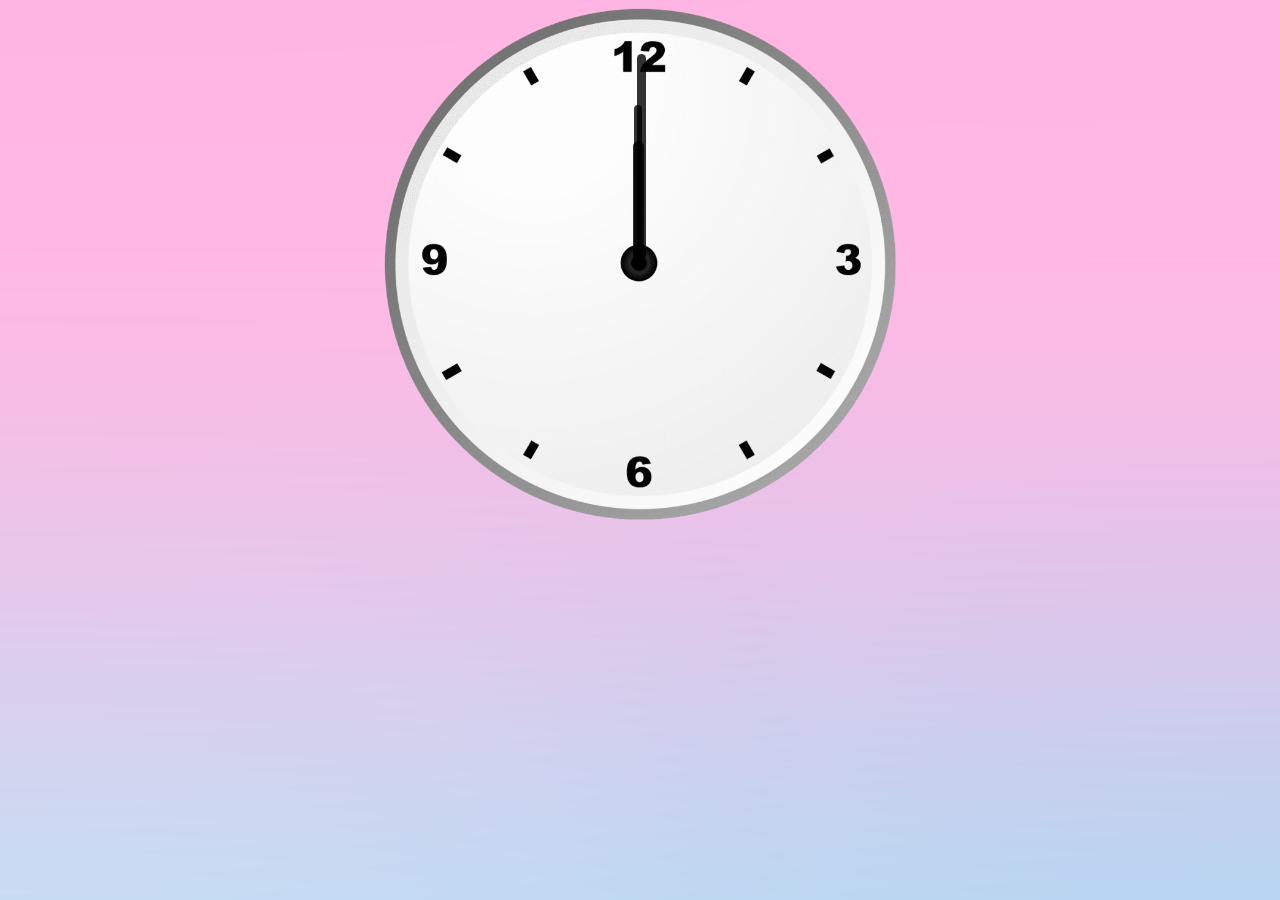
<file: Analog Clock/index.html>
<!DOCTYPE html>
<html lang="en">
<head>
    <meta charset="UTF-8">
    <meta http-equiv="X-UA-Compatible" content="IE=edge">
    <meta name="viewport" content="width=device-width, initial-scale=1.0">
    <title>Analog Clock</title>
    <link rel="stylesheet" href="styles.css">
    <script src="script.js"></script>
</head>
<body>
    <div id="clockContainer">
        <div id="hour"></div>
        <div id="min"></div>
        <div id="seconds"></div>
    </div>
</body>
</html>
</file>
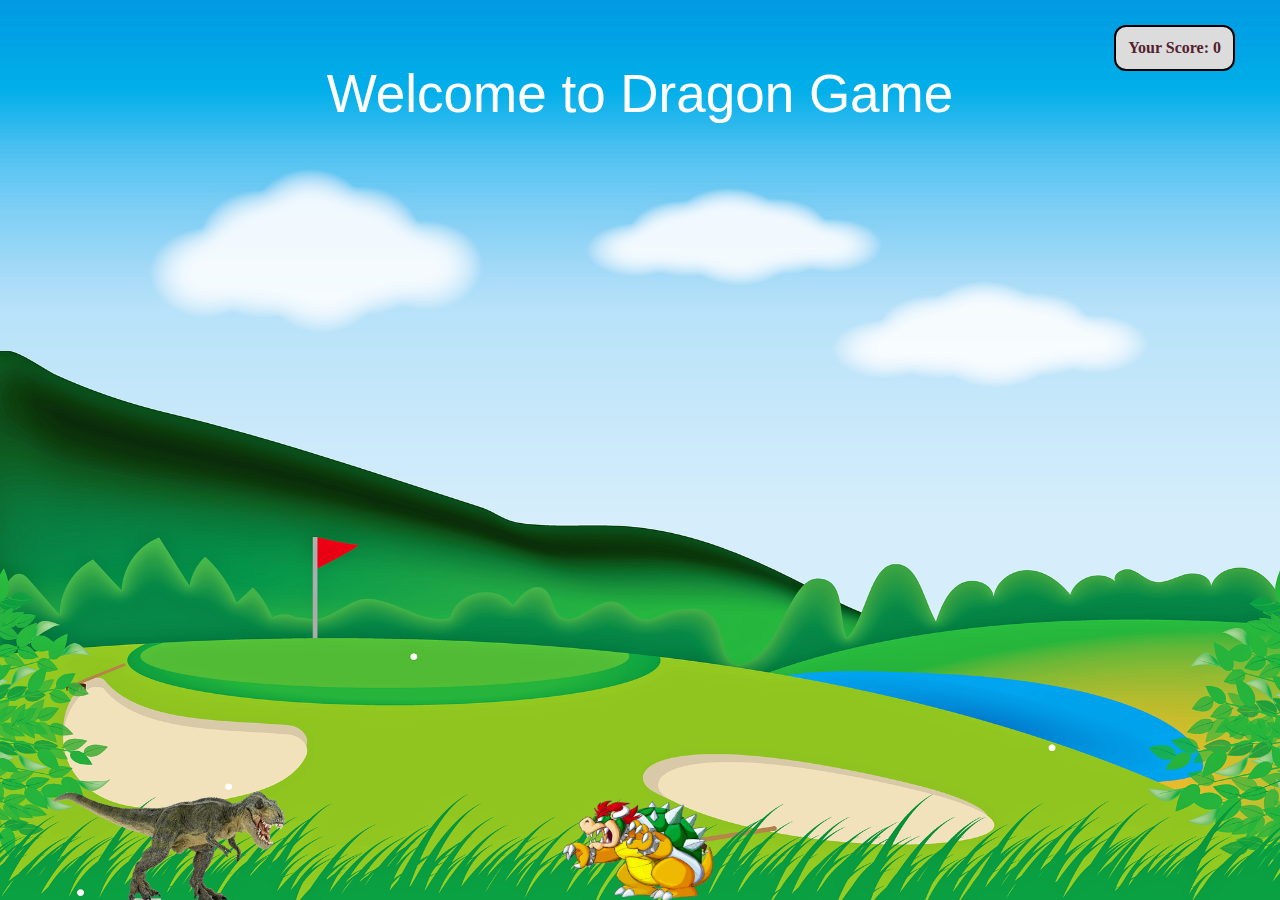
<file: Dragon Game/index.html>
<!DOCTYPE html>
<html lang="en">
<head>
    <meta charset="UTF-8">
    <meta http-equiv="X-UA-Compatible" content="IE=edge">
    <meta name="viewport" content="width=device-width, initial-scale=1.0">
    <title>Dragon Web App </title>
    <link rel="preconnect" href="https://fonts.googleapis.com"> 
    <link rel="preconnect" href="https://fonts.gstatic.com" crossorigin> 
    <link href="https://fonts.googleapis.com/css2?family=Lato:wght@100&display=swap" rel="stylesheet">
    <link rel="stylesheet" href="styles.css">
    <script src="script.js"></script>
</head>
<body>
    <div class="gameContainer">
        <div class="gameOver"> Welcome to Dragon Game</div>
        <div class="dino"></div>
        <div id="scoreCount">Your Score: 0</div>
        <div class="obstacle obstaclAn"></div>
    </div>
    
</body>
</html>
</file>
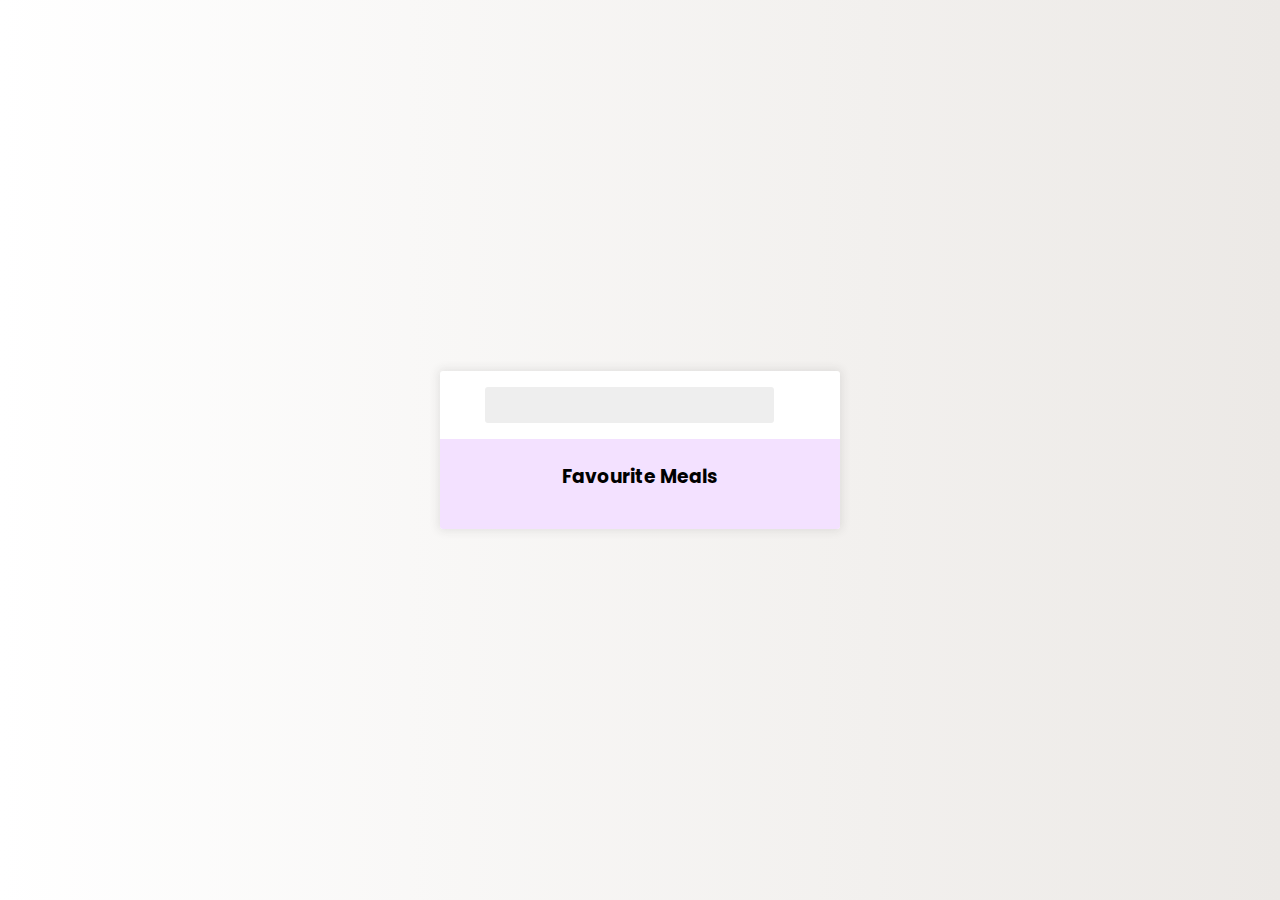
<file: Food Recipe App/index.html>
<!DOCTYPE html>
<html lang="en">
<head>
    <meta charset="UTF-8">
    <meta http-equiv="X-UA-Compatible" content="IE=edge">
    <meta name="viewport" content="width=device-width, initial-scale=1.0">
    <title>Food Recipe App</title>
    <link rel="stylesheet" href="styles.css">
    <link rel="stylesheet" href="https://cdnjs.cloudflare.com/ajax/libs/font-awesome/6.0.0-beta3/css/all.min.css" integrity="sha512-Fo3rlrZj/k7ujTnHg4CGR2D7kSs0v4LLanw2qksYuRlEzO+tcaEPQogQ0KaoGN26/zrn20ImR1DfuLWnOo7aBA==" crossorigin="anonymous" referrerpolicy="no-referrer" />
    <script src="script.js" defer></script>
</head>
<body>
    <div class="mobile-container">
        <header>
            <input type='text' id="search-term">
            <button id='search'><i class="fas fa-search"></i></button>
        </header>
        <div class="fav-container">
            <h3>Favourite Meals</h3>
            <ul class="fav-meals" id="fav-meals">
                <!--
                <li > 
                    <img  src="https://www.themealdb.com/images/media/meals/ustsqw1468250014.jpg" alt="" srcset="">
                    <span>Spicy Arrabiata Penne </span>
                </li>
                <li> 
                    <img src="https://www.themealdb.com/images/media/meals/ustsqw1468250014.jpg" alt="" srcset="">
                    <span>Spicy Arrabiata Penne </span>
                </li>
                -->
            </ul>
        </div>
        <div class="meals" id="meals">
           <!-- <span class="random">Random Recipe</span>
            <div class="meal">
                <div class="meal-header">
                        <img src="https://www.themealdb.com/images/media/meals/ustsqw1468250014.jpg" alt="" srcset="">
                </div>
                <div class="meal-body">
                    <h4>Veggies</h4>
                    <button  class="fav-btn"><i class="far fa-heart"></i></button>
                </div>
            </div>
            <div class="meal">
                <div class="meal-header">
                        <img src="https://www.themealdb.com/images/media/meals/ustsqw1468250014.jpg" alt="" srcset="">
                </div>
                <div class="meal-body">
                    <h4>Veggies</h4>
                    <button class="fav-btn"><i class="far fa-heart"></i></button>
                </div>
            </div>
            -->
        </div>
    </div>
    <div class="popup-container hidden" id="meal-popup">
        <div class="popup">
            <button id="close" class="close-popup"><i class="fas fa-times"></i></button>
        </div>
        <div class="meal-info" id ="meal-info">

        </div>
    </div>
</body>
</html>
</file>
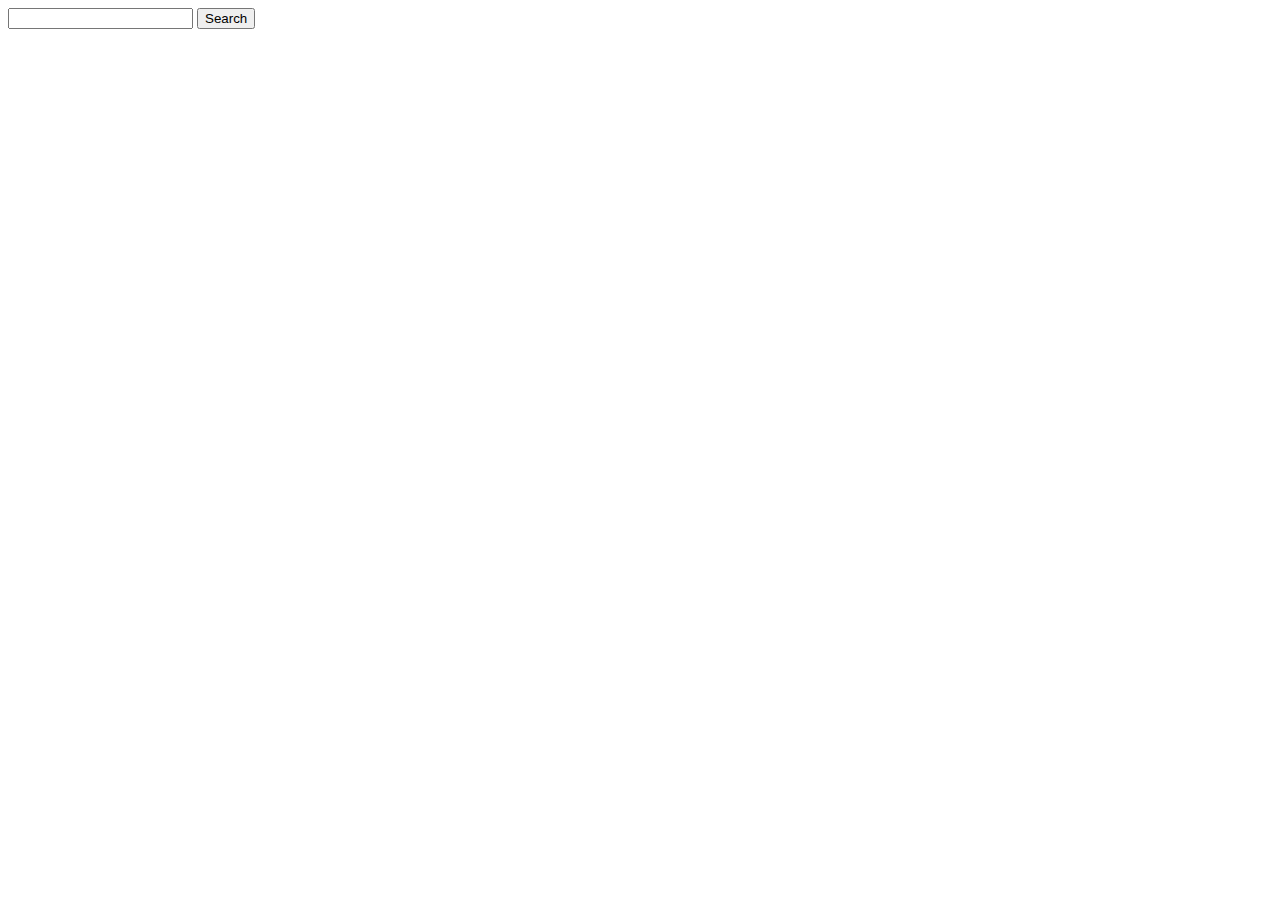
<file: Github Profile Searcher/index.html>
<!DOCTYPE html>
<html lang="en">
<head>
    <meta charset="UTF-8">
    <meta http-equiv="X-UA-Compatible" content="IE=edge">
    <meta name="viewport" content="width=device-width, initial-scale=1.0">
    <title>Github Profile Search</title>
    <link href="https://cdn.jsdelivr.net/npm/bootstrap@5.1.3/dist/css/bootstrap.min.css" rel="stylesheet" integrity="sha384-1BmE4kWBq78iYhFldvKuhfTAU6auU8tT94WrHftjDbrCEXSU1oBoqyl2QvZ6jIW3" crossorigin="anonymous">
    <link rel="stylesheet" href="https://cdnjs.cloudflare.com/ajax/libs/font-awesome/6.0.0-beta3/css/all.min.css" integrity="sha512-Fo3rlrZj/k7ujTnHg4CGR2D7kSs0v4LLanw2qksYuRlEzO+tcaEPQogQ0KaoGN26/zrn20ImR1DfuLWnOo7aBA==" crossorigin="anonymous" referrerpolicy="no-referrer" />
</head>
<body>
    <div class="container">
        <div class="row justify-content-center pt-5 searchBlock">
            <div class="col-12 col-md-10 col-lg-8">
                <div id="message">

                </div>
                <form id="searchForm" class="card card-sm" method="post">
                    <input type="text" class="form-control">
                    <button type="submit"  class="btn btn-primary">Search</button>
                </form>
            </div>
        </div>
    </div>
</body>
</html>
</file>
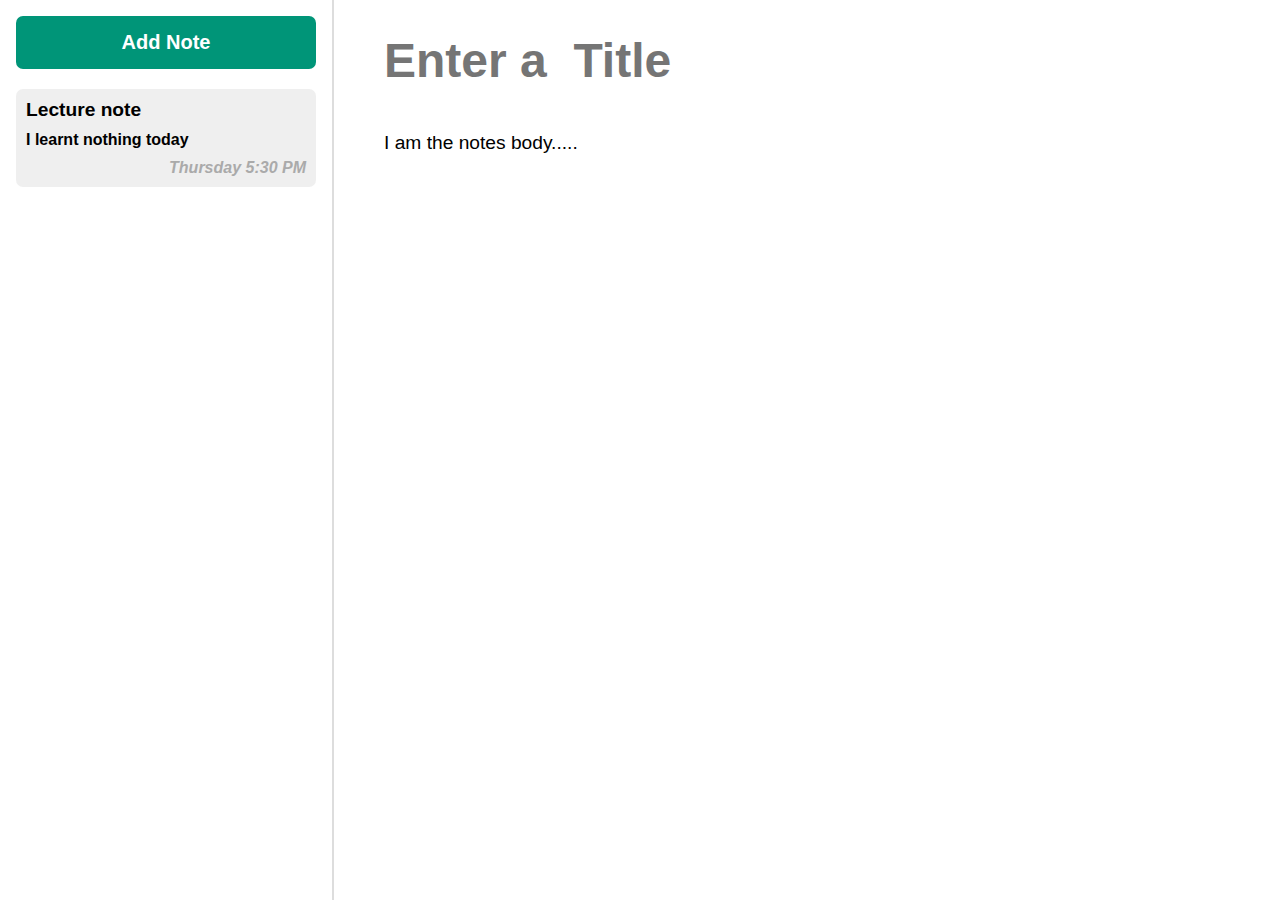
<file: Note Taking App/index.html>
<!DOCTYPE html>
<html lang="en">
<head>
    <meta charset="UTF-8">
    <meta http-equiv="X-UA-Compatible" content="IE=edge">
    <meta name="viewport" content="width=device-width, initial-scale=1.0">
    <title>Note Taking App</title>
    <link rel="stylesheet" href="./css/styles.css">
</head>
<body>
    <div class ="notes" id="app">
        <div class="notes_sidebar">
            <button class="notes_add"  type="button">Add Note</button>
            <div class="notes_list">
                <div class="notes_list-item notes_list-item-selected">
                        <div class="notes_small-title">Lecture note</div>
                        <div class="notes_small-body">I learnt nothing today</div>
                        <div class="notes_small-updated">Thursday  5:30 PM</div>
                </div>
            </div>
        </div>
        <div class= "notes_preview">
                <input class="notes_title" type="text" placeholder="Enter a  Title ">
                <textarea class="notes_body">I am the notes body.....</textarea>
        </div>        
    </div>
    <script src="./js/main.js"></script>
</body>
</html>
</file>
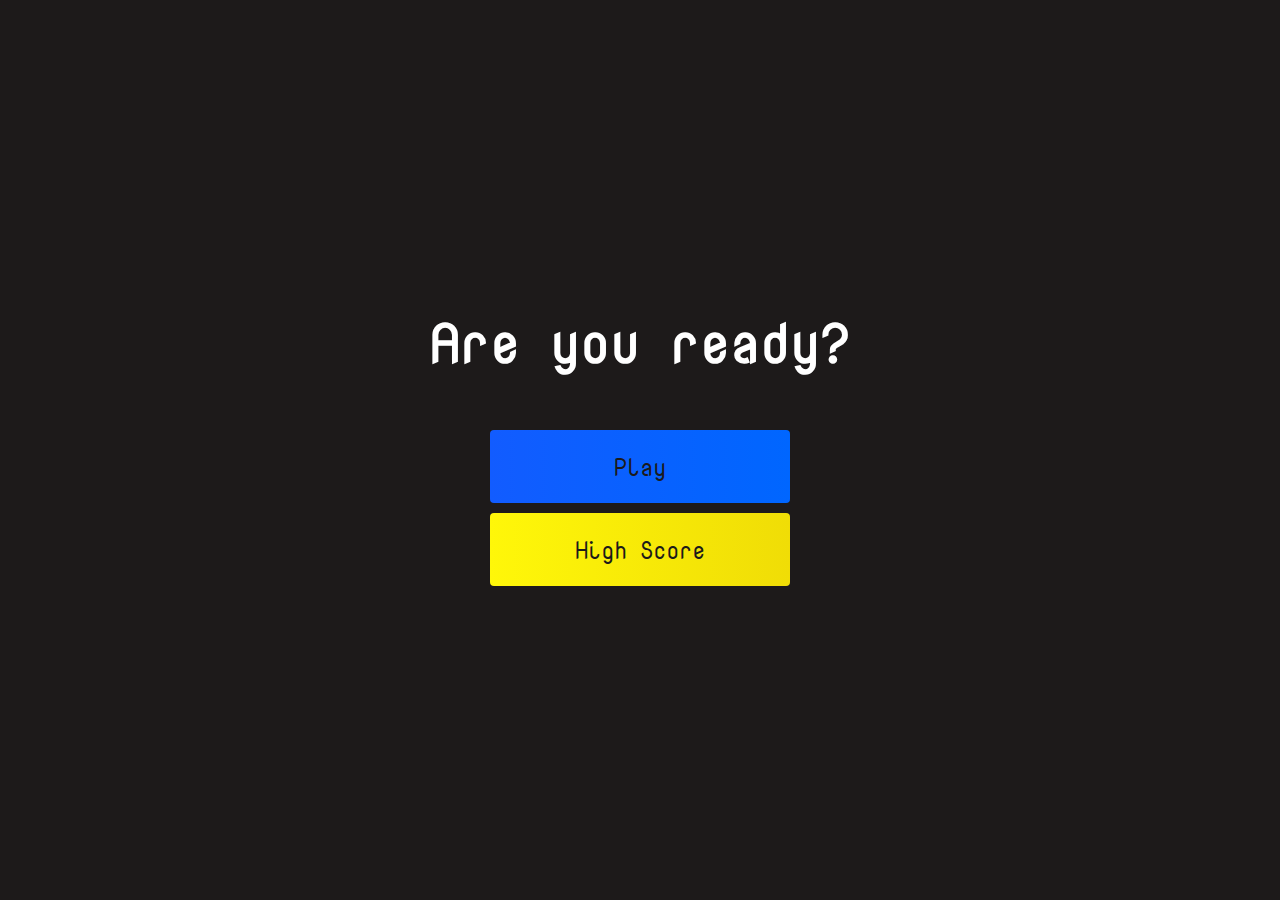
<file: Quiz App/index.html>
<!DOCTYPE html>
<html lang="en">
<head>
    <meta charset="UTF-8">
    <meta http-equiv="X-UA-Compatible" content="IE=edge">
    <meta name="viewport" content="width=device-width, initial-scale=1.0">
    <title>Home Page</title>
    <link rel="stylesheet" href="styles.css">
    <link rel="stylesheet" href="https://use.fontawesome.com/releases/v5.15.4/css/all.css" integrity="sha384-DyZ88mC6Up2uqS4h/KRgHuoeGwBcD4Ng9SiP4dIRy0EXTlnuz47vAwmeGwVChigm" crossorigin="anonymous">
</head>
<body>
    <div class="container">
            <div id="home" class="flex-column flex-center">
                <h1>Are you ready?</h1>
                <a href="game.html" class="btn">Play</a>
                <a href="highscore.html" id="highscore-btn" class="btn">High Score <i class="fas fa-c   rown"></i></a>
            </div>
    </div>
</body>
</html>
</file>
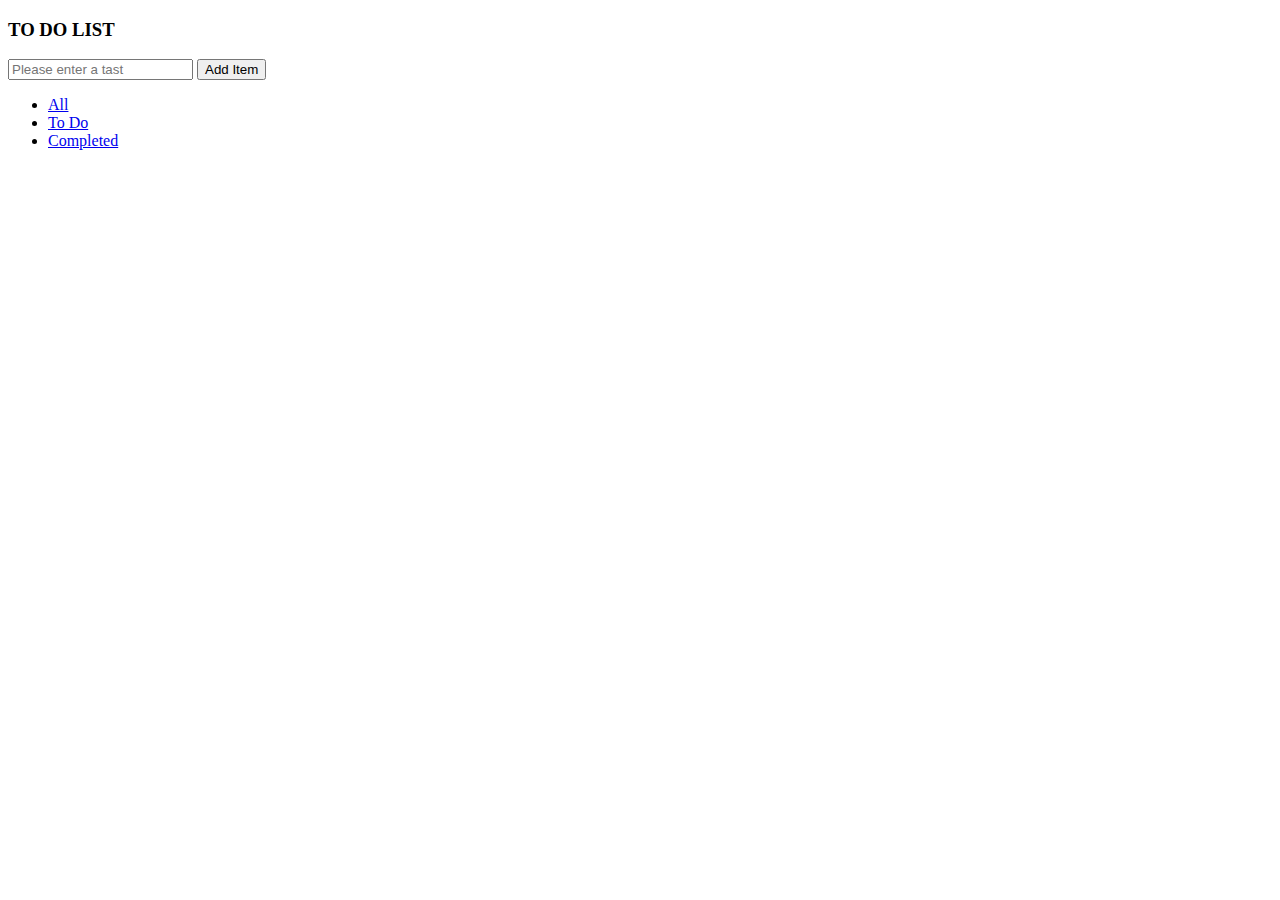
<file: ToDo App/index.html>
<!DOCTYPE html>
<html lang="en">
<head>
    <meta charset="UTF-8">
    <meta http-equiv="X-UA-Compatible" content="IE=edge">
    <meta name="viewport" content="width=device-width, initial-scale=1.0">
    <link href="https://cdn.jsdelivr.net/npm/bootstrap@5.1.3/dist/css/bootstrap.min.css" rel="stylesheet" integrity="sha384-1BmE4kWBq78iYhFldvKuhfTAU6auU8tT94WrHftjDbrCEXSU1oBoqyl2QvZ6jIW3" crossorigin="anonymous">
    <link rel="stylesheet" href="https://cdn.jsdelivr.net/npm/bootstrap-icons@1.3.0/font/bootstrap-icons.css">
    <title>To Do App</title>
    <style>
            .green{
                    color:lightgreen
            }
            .red{
                color:lightcoral            }
            .blue{
                color:skyblue
            }
            .list-group{
                font-size: 1.5rem;
            }
    </style>
</head>
<body>
    <div class="container">
        <div class="row">
            <div class="col mx-auto col-md-8 mt-3 text-center">
                <div class="alert align-items-center" id="message"></div>
                <form id="itemform">
                    <h3 class="">TO DO LIST</h3>
                    <div class="input-group mb-3" >
                        <input type="text" class="form-control" id="item" placeholder="Please enter a tast">
                        <button class="btn-outline-primary">Add Item</button>
                    </div>                    
                </form>
                <ul class="nav nav-tabs">
                    <li class="nav-item ">
                        <a class="nav-link active" aria-current="page" href="#">All</a>
                    </li>
                    <li class="nav-item">
                        <a class="nav-link " aria-current="page" href="#">To Do</a>
                    </li>
                    <li class="nav-item">
                        <a class="nav-link " aria-current="page" href="#">Completed</a>
                    </li>
                </ul>
                <ul class="list-group list-group-flush" id="items">
                         
                </ul>
        </div>
          
        </div>
        
    </div>
    <script src="script.js"></script>
</body>
</html>
</file>
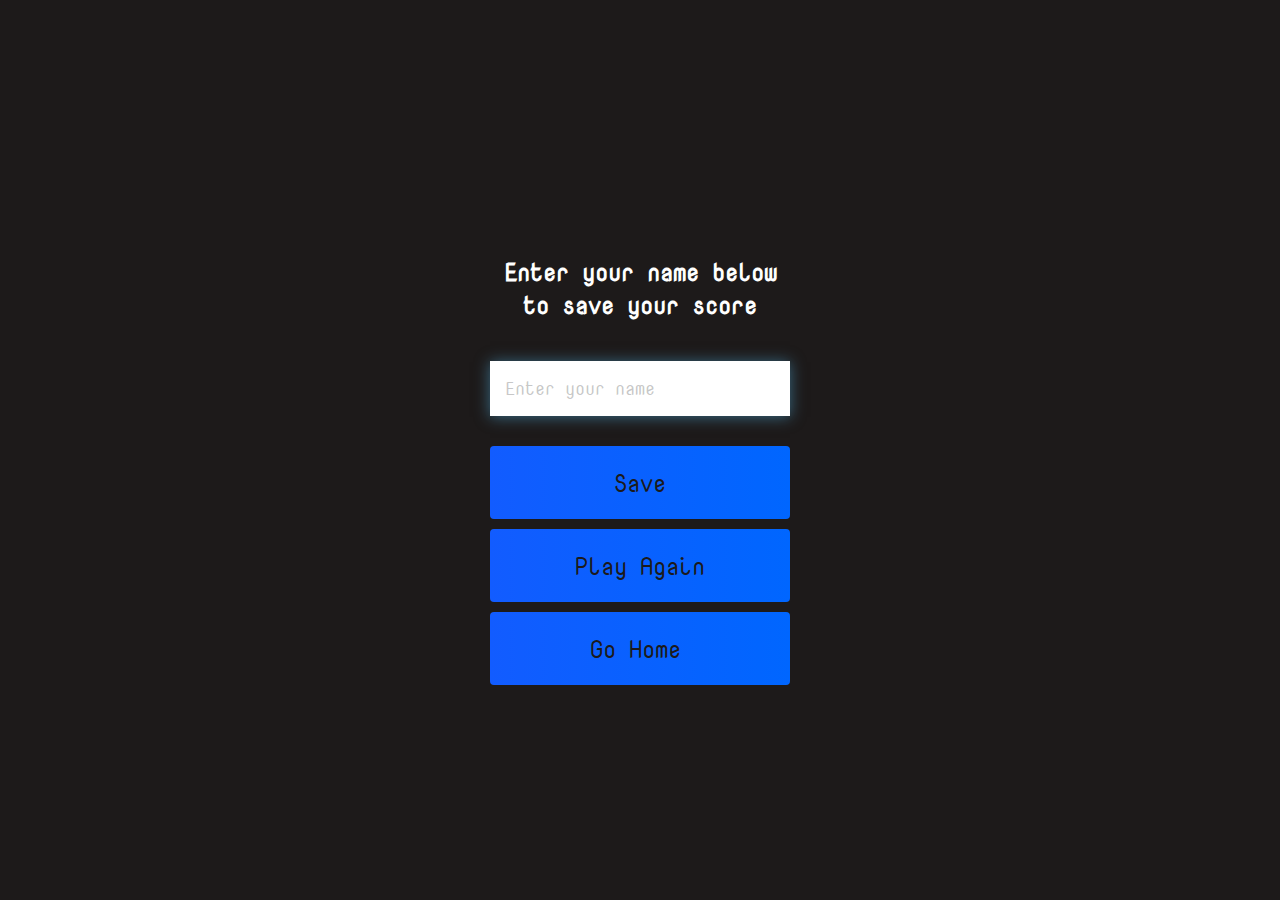
<file: Quiz App/end.html>
<!DOCTYPE html>
<html lang="en">
<head>
    <meta charset="UTF-8">
    <meta http-equiv="X-UA-Compatible" content="IE=edge">
    <meta name="viewport" content="width=device-width, initial-scale=1.0">
    <link rel="stylesheet" href="styles.css">
    <link rel="stylesheet" href="https://use.fontawesome.com/releases/v5.15.4/css/all.css" integrity="sha384-DyZ88mC6Up2uqS4h/KRgHuoeGwBcD4Ng9SiP4dIRy0EXTlnuz47vAwmeGwVChigm" crossorigin="anonymous">
    <title>End</title>
</head>
<body>
    <div class="container">
            <div id ="end" class="flex-center flex-column">
                    <h1 id='finalscore'> 0 </h1>
          
            <form class="end-form-container">
                    <h2 id="end-text">Enter your name below to save your score</h2>
                    <input id="username" name="name" type="text" placeholder="Enter your name">
                    <button class="btn" id="saveScoreBtn" type="submit" onclick="saveHighScore(event)" disabled>Save</button>
            </form>
            <a href="/game.html" class="btn">Play Again</a>
            <a href="/" class="btn">Go Home <i class="fas fa-home"></i></a>
        </div>
    </div>
    <script src="end.js"></script>
</body>
</html>
</file>
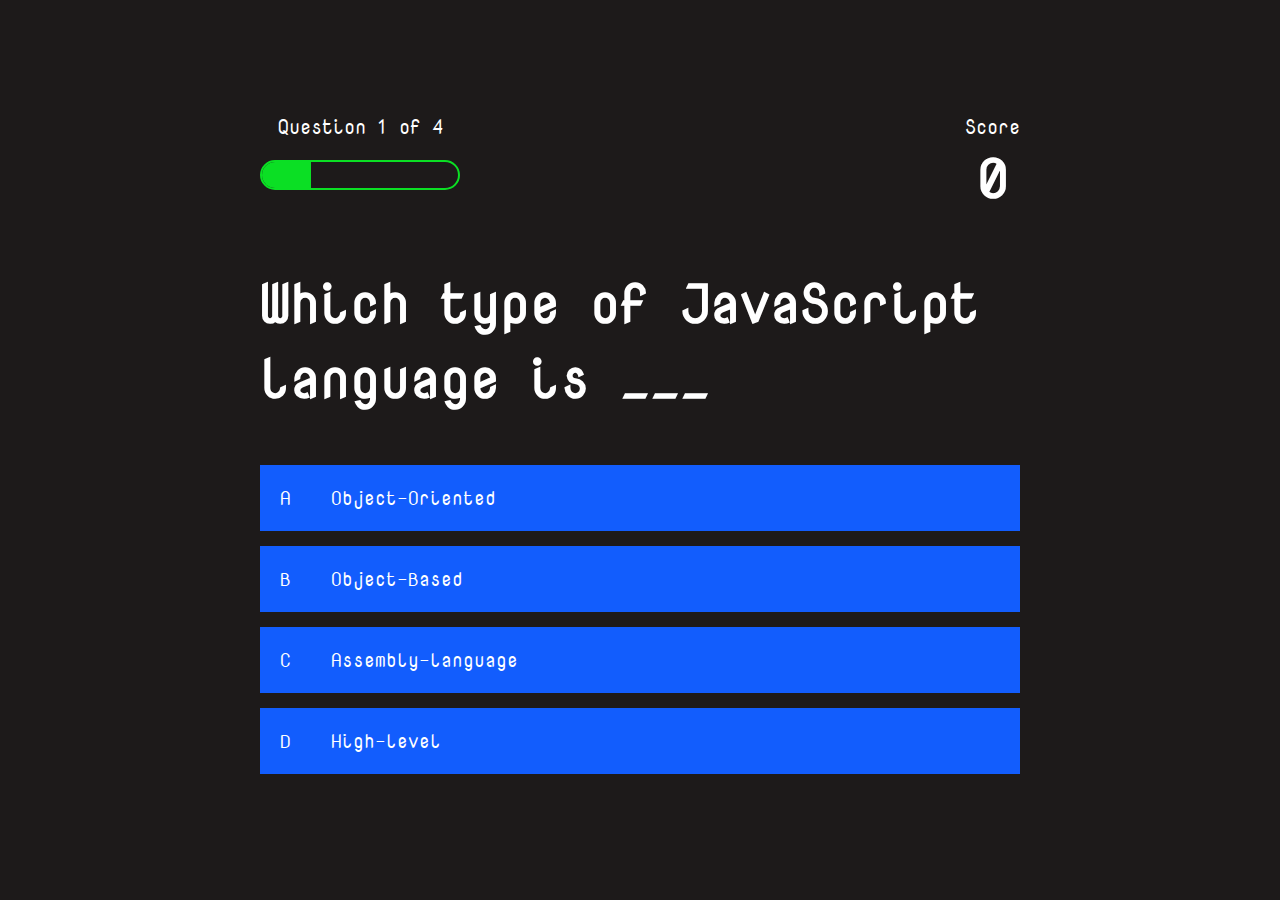
<file: Quiz App/game.html>
<!DOCTYPE html>
<html lang="en">
<head>
    <meta charset="UTF-8">
    <meta http-equiv="X-UA-Compatible" content="IE=edge">
    <meta name="viewport" content="width=device-width, initial-scale=1.0">
    <title>Quiz Page</title>
    <link rel="stylesheet" href="styles.css">
    <link rel="stylesheet" href="game.css">
</head>
<body>
    <div class="container">
        <div id="game" class="justify-center flex-column">
            <div id="hud">
                    <div class="hud-item">
                            <p id="progressText" class="hud-prefix">Question</p>
                            <div id="progressbar" >
                                <div id="progressBarFull"></div>                            
                            </div>
                    </div>
                    <div class="hud-item">
                        <p id="progressText" class="hud-prefix">Score</p>
                        <h1 class="hud-main-text" id="score">0</h1>
                    </div>
            </div>
            <h1 id="question">What is the answer to this?</h1>
            <div class="choice-container">
                <p class="choice-prefix">A</p>
                <p class="choices-text" data-number="1">afasfasfsd</p>
            </div>
            <div class="choice-container">
                <p class="choice-prefix">B</p>
                <p class="choices-text" data-number="2">afasfasfsd</p>
            </div>
            <div class="choice-container">
                <p class="choice-prefix">C</p>
                <p class="choices-text" data-number="3">afasfasfsd</p>
            </div>
            <div class="choice-container">
                <p class="choice-prefix">D</p>
                <p class="choices-text" data-number="4">afasfasfsd</p>
            </div>
        </div>    
    </div>
    <script src="game.js"></script>
</body>
</html>
</file>
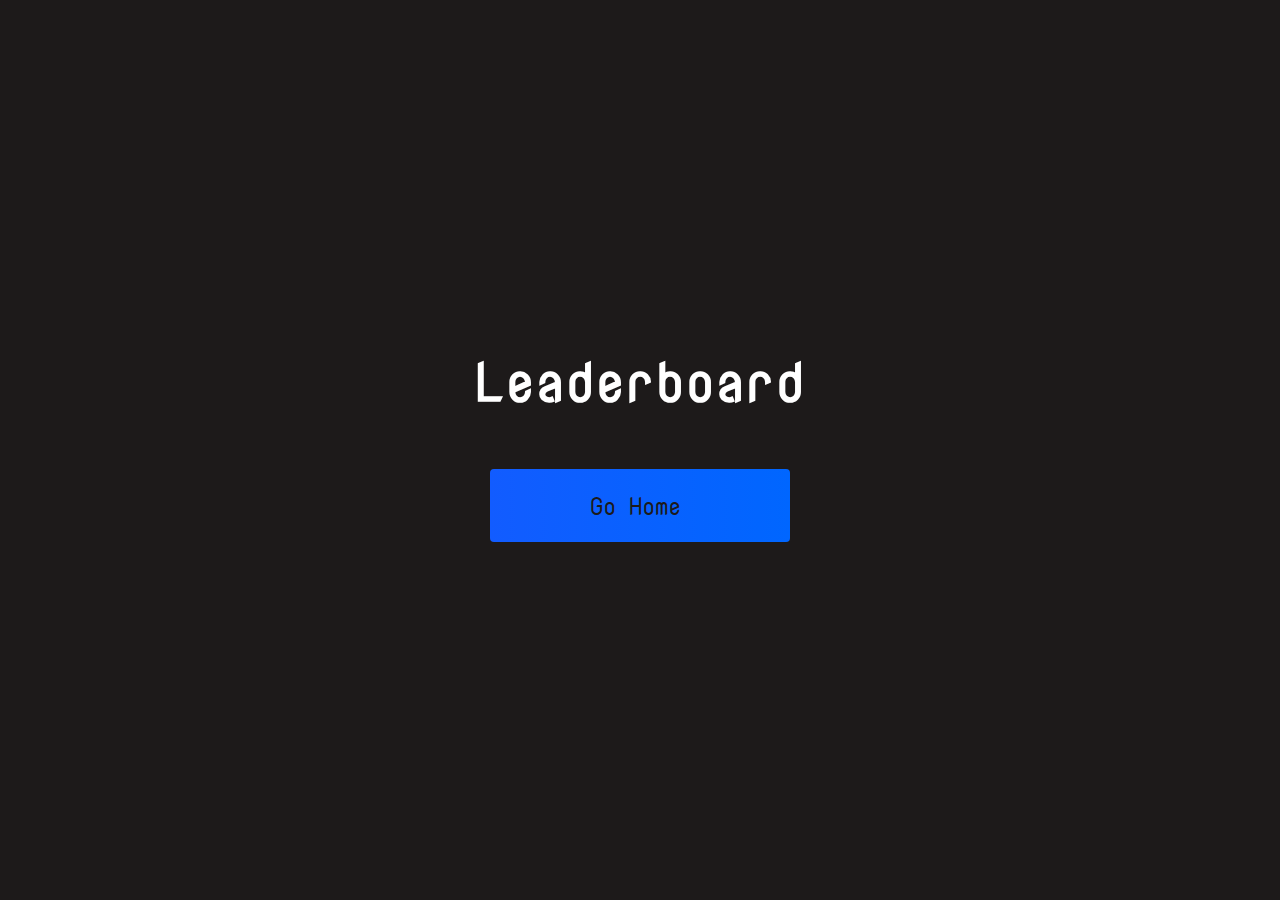
<file: Quiz App/highscore.html>
<!DOCTYPE html>
<html lang="en">
<head>
    <meta charset="UTF-8">
    <meta http-equiv="X-UA-Compatible" content="IE=edge">
    <meta name="viewport" content="width=device-width, initial-scale=1.0">
    <link rel="stylesheet" href="styles.css">
    <link rel="stylesheet" href="highscore.css">
    <link rel="stylesheet" href="https://use.fontawesome.com/releases/v5.15.4/css/all.css" integrity="sha384-DyZ88mC6Up2uqS4h/KRgHuoeGwBcD4Ng9SiP4dIRy0EXTlnuz47vAwmeGwVChigm" crossorigin="anonymous">
    <title>High Scores</title>
</head>
<body>
  <div class="container">
        <div id="highScores" class='flex-center flex-column'>
            <h1 id='finalScore'>Leaderboard</h1>
            <ul id='highScoresList'>

            </ul>
            <a href="/" class="btn">Go Home <i class="fas fa-home"></i></a>
        </div>
  </div>
    <script src="highscore.js"></script>
</body>
</html>
</file>
<file: Analog Clock/styles.css>
body{

    background: url('bg.png')

}

#clockContainer{
    position: relative;
    margin:auto;
    background-color: red;
    height: 40vw;
    width: 40vw;
    background: url('clock.png') no-repeat;
    background-size: 100%;
}
#hour,#min,#seconds{
        position: absolute;
        background:black;
        border-radius: 10px;
}

#hour{
width: 2%;
height: 25%;
top:26%;
left:48.7%;
opacity: 0.8;
transform-origin: bottom;
}

#min{
    width: 1.6%;
    height: 30%;
    top:19%;
    left:48.8%;
    opacity: 0.8;
    transform-origin: bottom;
}
#seconds{
    width: 1.6%;
    height: 40%;
    top:9%;
    left:49.5%;
    opacity: 0.8;
    transform-origin: bottom;
}
</file>
<file: Dragon Game/styles.css>
*{
    margin: 0;
    padding: 0;
}

body{
    background-color: red;
    overflow: hidden;
}

.gameContainer{
    background-image: url('bg.png');
    background-repeat: no-repeat;
    background-size:    100vw 100vh;
    height: 100vh;
    width: 100%;
}
.gameOver{
    position: relative;
    top:63px;
    font-size: 53px;
    color: white;
    /*visibility: hidden;*/
    text-align: center;
    font-family: sans-serif;
    
    
}
#scoreCount{
    position:absolute;
    top:25px;
    right: 45px;    
    /*font-family: sans-serif;*/
    color: #54212f;
    font-weight: bold;
    border:2px solid black;
    padding: 12px;    
    background-color: #dcdcdc;
    border-radius: 12px;

}
.dino{
    background-image: url('dino.png');
    background-repeat: no-repeat;
    background-size: cover;
    width: 233px;
    height: 114px;
    position: absolute;
    bottom: 0;
    left:52px;
}
.obstacle{
    background-image: url('dragon.png');
    background-repeat: no-repeat;
    background-size: cover;
    width: 150px;
    height: 100px;
    position:absolute;
    bottom: 0;
    left: 44vw;

}

.animateDino{
    animation: dino 1.2s linear;

}

.obstaclAn{
    animation: obstacleAn 5s linear infinite;
}
@keyframes dino {
    0%{
        bottom: 0;
    }   
    25%{
        bottom: 200px;
    }
    50%{
        bottom:422px;
    }
    75%{
        bottom:200px;
    }
    100%{
        bottom: 0;
    }
}
@keyframes obstacleAn {
    0%{
        left:100vw;
    }
    100%{
        left:-10vw;
    }
}
</file>
<file: Food Recipe App/styles.css>
@import url("https://fonts.googleapis.com/css2?family=Poppins:wght@200;400;600&display=swap");

* {
  box-sizing: border-box;
}

body {
  background: #ece9e6;
  background: -webkit-linear-gradient(to right, #ffffff, #ece9e6);
  background: linear-gradient(to right, #ffffff, #ece9e6);
  font-family: "Poppins", sans-serif;
  margin: 0;
  display: flex;
  align-items: center;
  justify-content: center;
  min-height: 100vh;
}

.mobile-container {
  box-shadow: 0 0 10px 2px #3333331a;
  border-radius: 3px;
  overflow: hidden;
  background-color: #fff;
  width: 400px;
}

img {
  max-width: 100%;
}

header {
  display: flex;
  align-items: center;
  justify-content: center;
  padding: 1rem;
}

header input {
  background-color: #eee;
  border: none;
  border-radius: 3px;
  font-family: inherit;
  padding: 0.5rem 1rem;
}

header button {
  background-color: transparent;
  border: none;
  color: rgb(138, 129, 141);
  font-size: 1.5rem;
  margin-left: 10px;
}

.fav-container {
  background-color: rgb(243, 225, 255);
  padding: 0.25rem 1rem;
  text-align: center;
}

.fav-meals {
  display: flex;
  flex-wrap: wrap;
  justify-content: center;
  list-style-type: none;
  padding: 0;
}

.fav-meals li {
  cursor: pointer;
  position: relative;
  margin: 5px;
  width: 75px;
}

.fav-meals li .clear {
  background-color: transparent;
  border: none;
  cursor: pointer;
  opacity: 0;
  position: absolute;
  top: -0.5rem;
  right: -0.5rem;
  font-size: 1.2rem;
}

.fav-meals li:hover .clear {
  opacity: 1;
}

.fav-meals li img {
  border: 2px solid #ffffff;
  border-radius: 50%;
  box-shadow: 0 0 10px 2px #3333331a;
  object-fit: cover;
  height: 70px;
  width: 70px;
}

.fav-meals li span {
  display: inline-block;
  font-size: 0.9rem;
  white-space: nowrap;
  overflow: hidden;
  text-overflow: ellipsis;
  width: 75px;
}

.meal {
  border-radius: 3px;
  box-shadow: 0 0 10px 2px #3333331a;
  cursor: pointer;
  margin: 1.5rem;
  overflow: hidden;
}

.meal-header {
  position: relative;
}

.meal-header .random {
  position: absolute;
  top: 1rem;
  background-color: #fff;
  padding: 0.25rem 1rem;
  border-top-right-radius: 3px;
  border-bottom-right-radius: 3px;
}

.meal-header img {
  object-fit: cover;
  height: 250px;
  width: 100%;
}

.meal-body {
  display: flex;
  align-items: center;
  justify-content: space-between;
  padding: 1rem;
}

.meal-body h4 {
  margin: 0;
}

.meal-body .fav-btn {
  border: none;
  background-color: transparent;
  color: rgb(197, 188, 188);
  cursor: pointer;
  font-size: 1.2rem;
}

.meal-body .fav-btn.active {
  color: rebeccapurple;
}

.popup-container {
  background-color: rgba(0, 0, 0, 0.5);
  display: flex;
  align-items: center;
  justify-content: center;
  position: fixed;
  left: 0;
  right: 0;
  top: 0;
  bottom: 0;
}

.popup-container.hidden {
  opacity: 0;
  pointer-events: none;
}

.popup {
  background-color: #fff;
  border-radius: 5px;
  padding: 0 2rem;
  position: relative;
  overflow: auto;
  max-height: 100vh;
  max-width: 600px;
  width: 100%;
}

.popup .close-popup {
  background-color: transparent;
  border: none;
  cursor: pointer;
  font-size: 1.5rem;
  position: absolute;
  top: 1rem;
  right: 1rem;
}

.meal-info h1 {
  text-align: center;
}
</file>
<file: Note Taking App/css/styles.css>
html,body{
    height: 100% ;
    margin:0;
}

.notes{
    display: flex;
    height:100%
}
.notes *{
    font-family: sans-serif;
}

.notes_sidebar{
    border-right: 2px solid #ddd;
    flex-shrink: 0;
    overflow-y: auto;
    padding: 1rem;
    width: 300px;
}
.notes_add{
    background: #009578;
    border:none;
    border-radius: 7px;
    color: #fff;
    cursor: pointer;
    font-size: 1.25rem;
    font-weight: bold;
    margin-bottom:1em;
    padding: 0.75em 0;
    width: 100%;
}
.notes_add:hover{
    background: #00af8c;
}
.notes_list{

}
.notes_list-item{
    cursor: pointer;

}
.notes_list-item-selected{
    background: #eeee;
    border-radius: 7px;
    font-weight: bold;
}
.notes_small-title,
.notes_small-updated{
    padding:10px;
}
.notes_small-title{
    font-size: 1.2rem;
}
.notes_small-body{
    padding:0 10px;
}
.notes_small-updated{
    color:#aaa;
    font-style: italic; 
    text-align: right;
}
.notes_preview{
    display: flex;
    flex-direction: column;
    padding: 2em 3em;
    flex-grow: 1;
}
.notes_title,
.notes_body{
    border:none;
    outline: none;
    width: 100%;
}
.notes_title{
    font-size:3em;
    font-weight: bold;
}
.notes_body{
    flex-grow:1;
    font-size:1.2em;
    line-height: 1.5;
    margin-top: 2em;
    resize: none;
}
</file>
<file: Quiz App/styles.css>
@import url('https://fonts.googleapis.com/css2?family=Lato:wght@100&family=Nova+Mono&display=swap');

:root{
    background-color: rgb(29, 26, 26);
}
*{
    box-sizing: border-box;
    margin: 0;
    padding: 0;
    font-size: 62.5%;
    font-family: 'Nova Mono',cursive;
}

h1{
    font-size: 5.4rem;
    color:white;
    margin-bottom: 5rem;
}
h2{
    font-size: 4.2rem;
    margin-bottom: 4rem;
}
.container{
    width: 100vw;
    height: 100vh;
    display: flex;
    justify-content: center;
    align-items: center;
    max-width: 80rem;
    margin:0 auto;
    padding: 2rem;
}
.flex-column{
    display: flex;
    flex-direction: column;
}

.flex-center{
    justify-content: center;
    align-items: center;
}

.justify-center{
    justify-content: center;
}
.text-centered{
    text-align: center;
}
.hidden{
    display: none;
}
.btn{
  font-size: 2.4rem;
  padding: 2rem;
  width: 30rem;
  text-align: center;
  margin-bottom: 1rem;
  text-decoration: none;
  color: rgb(28,26,26);
  background: linear-gradient(90deg,rgb(18,92,255),rgb(0,102,255));
  border-radius: 4px;
}

.btn:hover{
    cursor: pointer;
    box-shadow: 0 0.4rem 1.4rem 0 rgb(8,114,244,0.6);
    transform: transform 150ms;
    transform:scale(1.10);
}
.btn[disabled]:hover{
    cursor:not-allowed;
    box-shadow: none;
    transform:none
}

#highscore-btn{
    background: linear-gradient(90deg,rgb(255,247,9),rgb(240,221,6) 100%);
}
#highscore-btn:hover{
    box-shadow: 0 0.4rem 1.4rem 0 rgb(255,255,0,0.5)
}

.fa-crown{
 font-size: 2.5rem;
 margin-left: 1rem;
}

.end-form-container{
    width: 100%;
    display: flex;
    flex-direction: column;
    align-items: center;
    max-width: 30rem;
}

input{
    margin-bottom: 1rem;
    width: 20rem;
    padding: 1.5rem;
    font-size: 1.8rem;
    border:none;
    box-shadow: 0 0.1rem 1.4rem 0 rgba(86,185,235,0.5);
}
input::placeholder{
    color:#aaaa;

}

#username{
    margin-bottom: 3rem;
    width: 100%;
    outline: none;
}


#end-text{
    font-size: 2.4rem;
    color:#fff;
    text-align: center;
}

#saveScoreBtn{
    border:none;
}

.fa-home{
    margin-left: 1rem;
    font-size: 2rem;
    color: rgb(28,26,   26);
}
</file>
<file: Quiz App/game.css>
body{
    color:white
}

.choice-container{
    display: flex;
    margin-bottom: 1.5rem;
    width: 100%;
    background-color: rgb(18,93,253);
    font-size: 3rem;
    max-width: 80rem;   
}
.choice-container:hover{
    cursor: pointer;
    box-shadow: 0 0.4rem 1.4rem 0 rgb(6,105,247,0.5);
    transform: scale(1.10);
    transform: transform 100ms;
}
.choice-prefix{
    padding: 2rem;
    color:white
}
.choices-text{
    padding: 2rem ;
    width: 100%;
    color:white;
}
.correct{
    background: linear-gradient(32deg,rgba(11,223,36) 0%,rgb(42,232,111) 100%);
}

.incorrect{
    background: linear-gradient(32deg,rgba(236,29,29,1) 0%,rgb(224,11,11) 100%);
}

#hud{
    display: flex;
    justify-content: space-between;
}

.hud-prefix{
    text-align: center;
    font-size: 2rem;
}

.hud-main-text{
    text-align: center;
}

#progressbar{
    width: 20rem;
    height: 3rem;
    border: 0.2rem solid rgb(11,223,36);
    margin-top: 2rem;
    border-radius: 50px;
    overflow: hidden;
}
#progressBarFull{
    height: 100%;
    background:rgb(11,223,36);
    width: 10%;

}
</file>
<file: Quiz App/highscore.css>
body{
    color:#fff;
}

#highScoreList{
    list-style: none;
    margin-left:4rem ;

}

#highScores{
        font-size: 2.8rem;
        margin-bottom: 0.5rem;
}

.high-score{
    list-style: none;
    font-size: 2.8rem;
    margin-bottom: 0.5rem;
}
</file>
